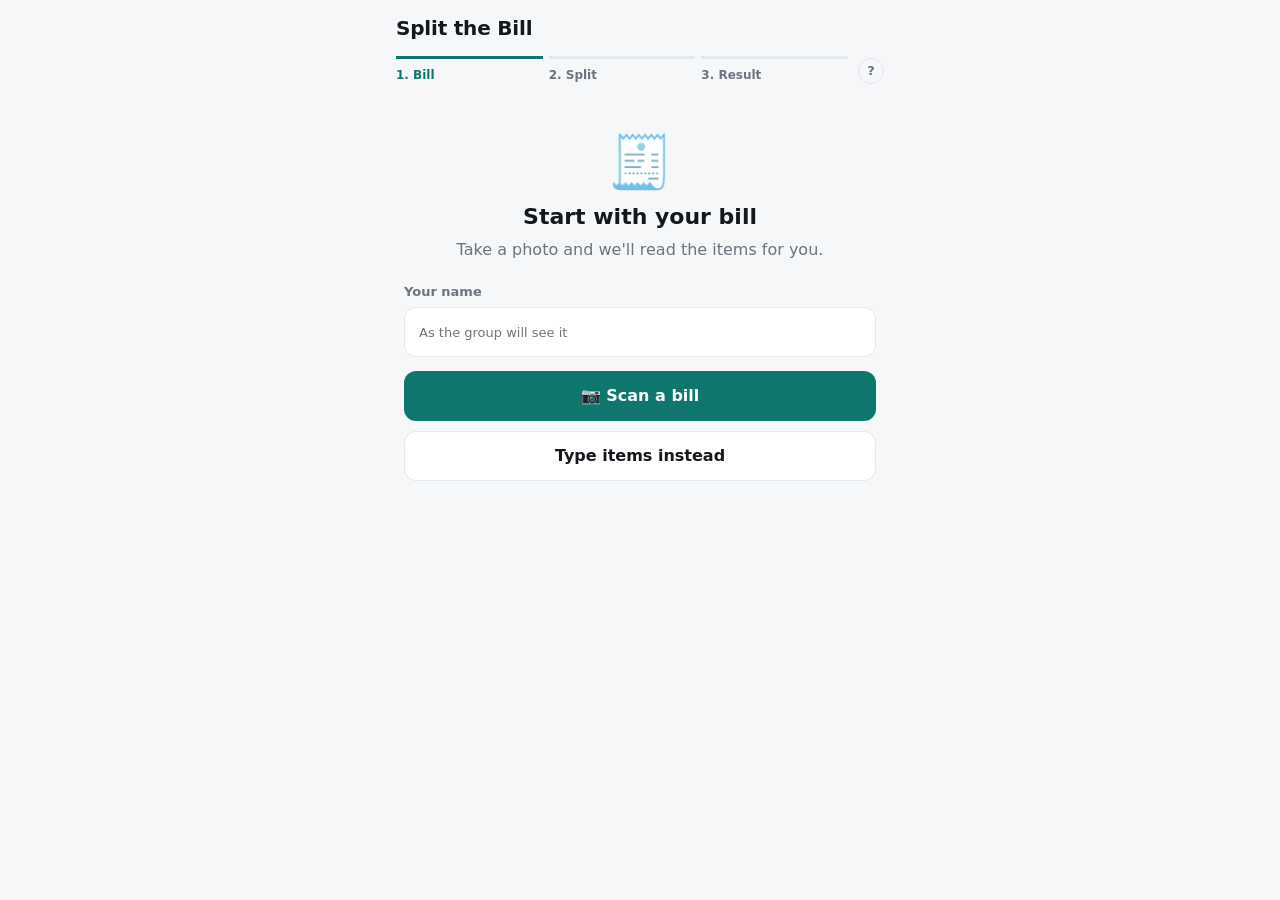
<file: public/index.html>
<!doctype html>
<html lang="en">
<head>
  <meta charset="utf-8">
  <meta name="viewport" content="width=device-width, initial-scale=1, viewport-fit=cover">
  <title>Split the Bill</title>
  <meta name="description" content="Scan a bill, pick who had what, and see what everyone owes.">
  <meta name="theme-color" content="#0f766e">
  <meta name="apple-mobile-web-app-capable" content="yes">
  <meta name="apple-mobile-web-app-title" content="Split">
  <link rel="manifest" href="manifest.webmanifest">
  <link rel="icon" href="icon-192.png">
  <link rel="apple-touch-icon" href="icon-192.png">
  <link rel="stylesheet" href="styles.css">
</head>
<body>
  <header class="top">
    <h1>Split the Bill</h1>
    <div class="acts">
      <button id="shareTop" class="sharebtn" data-act="share-bill" hidden></button>
      <button id="meChip" class="mechip" data-act="edit-me" aria-label="Change your name" hidden></button>
      <button id="reset" class="link" data-act="reset">New bill</button>
    </div>
  </header>

  <nav id="steps" class="steps" aria-label="Steps"></nav>

  <!-- Shown on every step while a bill is being read in the background -->
  <div id="scanStrip" class="strip" hidden>
    <span class="spin" aria-hidden="true"></span>
    <span id="scanMsg" class="grow" role="status"></span>
    <button class="link" data-act="cancel-scan">Cancel</button>
  </div>

  <main id="view"></main>

  <footer class="bottom">
    <button id="back" class="btn ghost" data-act="back">Back</button>
    <button id="next" class="btn primary" data-act="next"></button>
  </footer>

  <!-- Add / edit item -->
  <dialog id="sheet" class="sheet">
    <form id="itemForm" method="dialog" novalidate>
      <h2 id="sheetTitle">Add item</h2>
      <label>Item name
        <input id="fName" type="text" autocomplete="off" placeholder="e.g. Margherita pizza" enterkeyhint="next">
      </label>
      <div class="grid3">
        <label>Qty
          <input id="fQty" type="number" inputmode="decimal" min="0" step="any" value="1">
        </label>
        <label>Unit price <span class="muted">(optional)</span>
          <input id="fUnit" type="number" inputmode="decimal" min="0" step="0.01" placeholder="—">
        </label>
        <label>Price
          <input id="fTotal" type="number" inputmode="decimal" min="0" step="0.01" placeholder="0.00">
        </label>
      </div>
      <p id="fErr" class="err" hidden></p>
      <div class="sheet-actions">
        <button type="button" id="fDelete" class="btn danger" data-act="delete-item" hidden>Delete</button>
        <button type="button" class="btn ghost" data-act="close-sheet">Cancel</button>
        <button type="submit" class="btn primary">Save</button>
      </div>
    </form>
  </dialog>

  <!-- Rename a person -->
  <dialog id="personSheet" class="sheet">
    <form id="personEdit" method="dialog" novalidate>
      <h2>Edit person</h2>
      <label>Name
        <input id="eName" type="text" autocomplete="off" autocapitalize="words" maxlength="24" enterkeyhint="done">
      </label>
      <p id="eErr" class="err" hidden></p>
      <div class="sheet-actions">
        <button type="button" id="eDel" class="btn danger" data-act="del-person">Remove</button>
        <button type="button" class="btn ghost" data-act="close-sheet">Cancel</button>
        <button type="submit" class="btn primary">Save</button>
      </div>
    </form>
  </dialog>

  <!-- ? : how the current step works -->
  <dialog id="helpSheet" class="sheet">
    <div id="help" class="help-body"></div>
  </dialog>

  <!-- Less common ways to split one item -->
  <dialog id="optSheet" class="sheet">
    <div id="opts" class="opts"></div>
  </dialog>

  <!-- Quick round: what is left, one card at a time -->
  <dialog id="roundSheet" class="sheet">
    <div id="round" class="round"></div>
  </dialog>

  <!-- The name this phone's owner goes by on every bill -->
  <dialog id="meSheet" class="sheet">
    <form id="meEdit" method="dialog" novalidate>
      <h2>Your name</h2>
      <label>Name, as the group will see it
        <input id="mName" type="text" autocomplete="off" autocapitalize="words" maxlength="24" enterkeyhint="done">
      </label>
      <p id="mErr" class="err" hidden></p>
      <div class="sheet-actions">
        <button type="button" class="btn ghost" data-act="close-sheet">Cancel</button>
        <button type="submit" class="btn primary">Save</button>
      </div>
    </form>
  </dialog>

  <!-- The UPI ID everyone pays their share back to -->
  <dialog id="upiSheet" class="sheet">
    <form id="upiEdit" method="dialog" novalidate>
      <h2>Get paid via UPI</h2>
      <label>Your UPI ID
        <input id="uId" type="text" autocomplete="off" autocapitalize="none" autocorrect="off" spellcheck="false"
          inputmode="email" maxlength="100" placeholder="e.g. asha@okhdfcbank" enterkeyhint="done">
      </label>
      <p class="muted small">Everyone gets a button that opens their UPI app with you and their share filled in. They only enter their PIN. It is saved on this phone for your next bills.</p>
      <p id="uErr" class="err" hidden></p>
      <div class="sheet-actions">
        <button type="button" id="uDel" class="btn danger" data-act="del-upi">Remove</button>
        <button type="button" class="btn ghost" data-act="close-sheet">Cancel</button>
        <button type="submit" class="btn primary">Save</button>
      </div>
    </form>
  </dialog>

  <div id="toast" class="toast" role="status" hidden></div>
  <!-- What other people in a shared bill just did -->
  <div id="live" class="live-feed" aria-live="polite"></div>
  <input id="file" type="file" accept="image/*" hidden>

  <script type="module" src="app.js"></script>
</body>
</html>
</file>
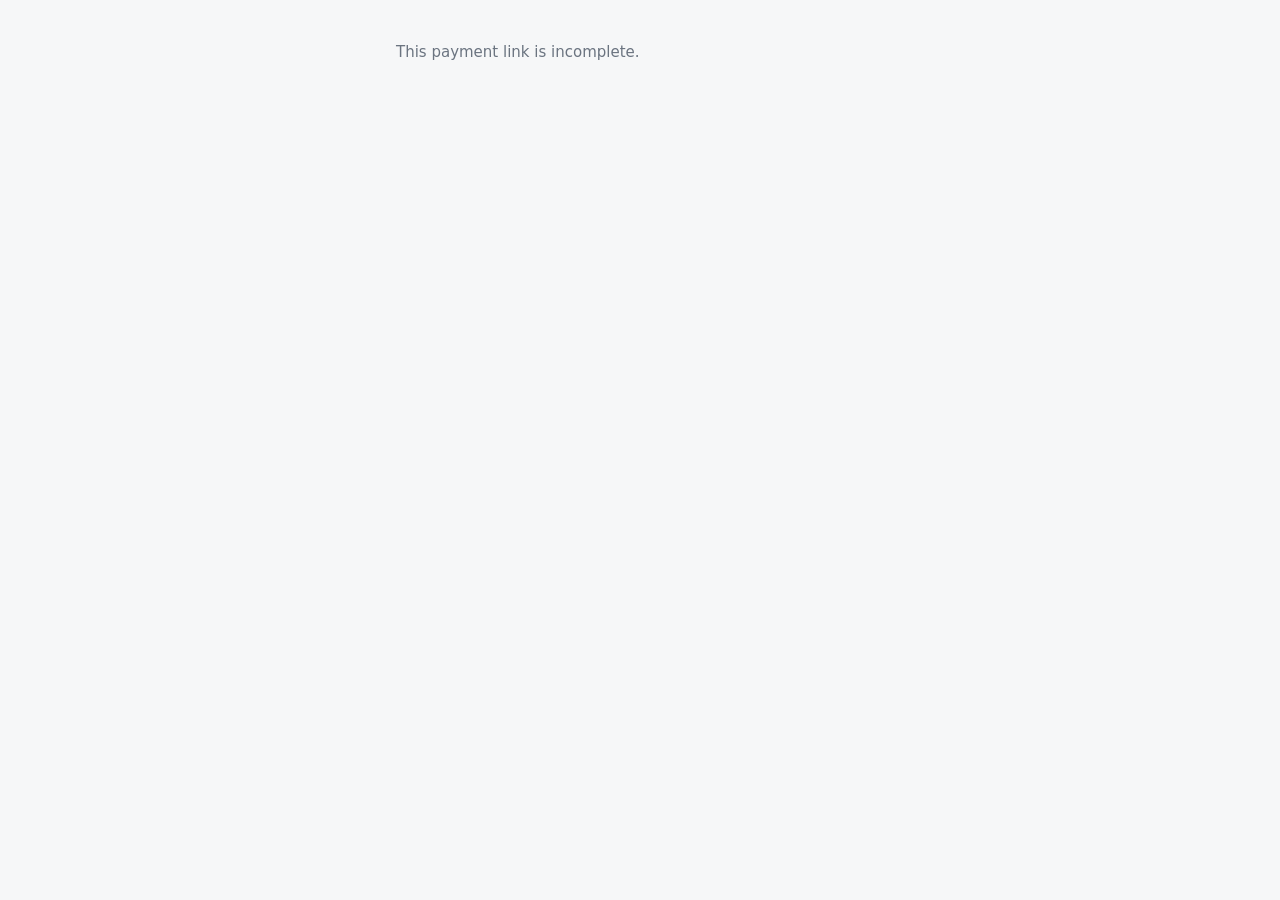
<file: public/pay.html>
<!doctype html>
<html lang="en">
<head>
  <meta charset="utf-8">
  <meta name="viewport" content="width=device-width, initial-scale=1, viewport-fit=cover">
  <title>Pay your share</title>
  <meta name="theme-color" content="#0f766e">
  <link rel="icon" href="icon-192.png">
  <link rel="stylesheet" href="styles.css">
  <style>
    main { padding: 40px 16px; display: grid; gap: 14px; align-content: start; }
    .grand .to { font-size: 18px; font-weight: 650; margin-top: 2px; }
  </style>
</head>
<body>
  <!-- Opened from a "Pay via UPI" link in a chat: chat apps don't let upi:// links be tapped, a web page can. -->
  <main id="view"><p class="lead">This payment link is incomplete.</p></main>
  <script type="module">
    import * as UPI from './upi.js';
    const q = new URLSearchParams(location.search), pa = (q.get('pa') || '').trim(), pn = (q.get('pn') || pa).slice(0, 40);
    const am = Math.round(Number(q.get('am')) * 100), c = Number.isFinite(am) && am > 0 && am < 1e11 ? am : 0;
    const esc = (s) => String(s).replace(/[&<>"']/g, (ch) => ({ '&': '&amp;', '<': '&lt;', '>': '&gt;', '"': '&quot;', "'": '&#39;' }[ch]));
    const fmt = (n) => '₹' + (n / 100).toLocaleString('en-IN', { minimumFractionDigits: 2, maximumFractionDigits: 2 });
    if (UPI.VPA.test(pa)) {
      const to = { pa, pn }, note = (q.get('tn') || '').slice(0, 50) || undefined;
      document.getElementById('view').innerHTML = `
        <div class="grand"><div class="muted small">${c ? 'Your share' : 'Pay'}</div>${c ? `<div class="big">${fmt(c)}</div>` : ''}
          <div class="to">to ${esc(pn)}</div></div>
        <div class="pay"><a class="btn primary block" href="${esc(UPI.link(to, c, undefined, note))}">Open UPI app</a>${UPI.appButtons(to, c, note)}
          <p class="muted small">${esc(pa)} · <button class="link" id="copy">Copy UPI ID</button></p></div>`;
      document.getElementById('copy').onclick = async (e) => {
        try { await navigator.clipboard.writeText(pa); e.target.textContent = 'Copied'; } catch { e.target.textContent = pa; }
      };
    }
  </script>
</body>
</html>
</file>
<file: public/styles.css>
:root {
  --bg: #f6f7f8;
  --card: #ffffff;
  --text: #14181c;
  --muted: #6b7480;
  --line: #e4e7eb;
  --accent: #0f766e;
  --accent-ink: #ffffff;
  --danger: #c0392b;
  --radius: 14px;
  color-scheme: light dark;
}
@media (prefers-color-scheme: dark) {
  :root {
    --bg: #0f1214;
    --card: #1a1f23;
    --text: #eef1f4;
    --muted: #95a0ac;
    --line: #2a3138;
    --accent: #2dd4bf;
    --accent-ink: #06201d;
    --danger: #ff7b6b;
  }
}

* { box-sizing: border-box; -webkit-tap-highlight-color: transparent; }
html, body { height: 100%; }
body {
  margin: 0 auto;
  max-width: 520px;
  display: flex;
  flex-direction: column;
  background: var(--bg);
  color: var(--text);
  font: 16px/1.4 system-ui, -apple-system, "Segoe UI", Roboto, sans-serif;
}
button, input, select { font: inherit; color: inherit; }
button { cursor: pointer; border: 0; background: none; padding: 0; }
h1, h2, p { margin: 0; }
.muted { color: var(--muted); }
.small { font-size: 13px; }
.grow { flex: 1; min-width: 0; }
[hidden] { display: none !important; }

/* Header + steps */
.top {
  display: flex; align-items: center; justify-content: space-between;
  padding: calc(14px + env(safe-area-inset-top)) 16px 6px;
}
.top h1 { font-size: 20px; letter-spacing: -0.01em; }
.top h1 { white-space: nowrap; }
.top .acts { display: flex; align-items: center; gap: 12px; min-width: 0; }
/* Share / Invite on the host's Split and Result steps, with how many have confirmed */
.sharebtn {
  display: inline-flex; align-items: center; gap: 5px; padding: 5px 11px; border-radius: 999px;
  background: color-mix(in srgb, var(--accent) 12%, var(--card)); color: var(--accent);
  font-size: 13px; font-weight: 700; white-space: nowrap;
}
.sharebtn b { font-weight: 600; color: var(--text); font-variant-numeric: tabular-nums; }
/* Who this phone belongs to; tap to change the name */
.mechip {
  display: inline-flex; align-items: center; gap: 5px; max-width: 132px; padding: 5px 10px;
  border: 1px solid var(--line); border-radius: 999px; background: var(--card);
  font-size: 13px; font-weight: 600;
}
.mechip span { overflow: hidden; text-overflow: ellipsis; white-space: nowrap; }
.mechip svg { flex: none; color: var(--muted); }
.link { color: var(--accent); font-weight: 600; font-size: 14px; padding: 6px 0; }

.steps { display: flex; gap: 6px; padding: 8px 16px 12px; }
.steps button {
  flex: 1; text-align: left; font-size: 12px; font-weight: 600; color: var(--muted);
  padding-top: 8px; border-top: 3px solid var(--line);
}
.steps button.done { border-color: var(--accent); color: var(--text); }
.steps button.now { border-color: var(--accent); color: var(--accent); }
.steps button:disabled { cursor: default; }

main { flex: 1; overflow-y: auto; padding: 4px 16px 24px; }
.lead { font-size: 15px; color: var(--muted); margin: 2px 0 14px; }

/* Cards and rows */
.card {
  background: var(--card); border: 1px solid var(--line); border-radius: var(--radius);
  margin-bottom: 10px; overflow: hidden;
}
.card.pad { padding: 14px; }
.row {
  display: flex; align-items: center; gap: 12px; width: 100%;
  padding: 13px 14px; text-align: left;
}
.card > .row + .row, .card > .item + .item { border-top: 1px solid var(--line); }
.row .name { font-weight: 600; overflow: hidden; text-overflow: ellipsis; white-space: nowrap; }
.row .sub { font-size: 13px; color: var(--muted); }
.amt { font-weight: 600; font-variant-numeric: tabular-nums; white-space: nowrap; }
.row.flag { background: color-mix(in srgb, #e0a800 14%, var(--card)); }
.sub.warn { color: #b07d00; font-weight: 600; }
.row.add { color: var(--accent); font-weight: 600; justify-content: center; }

/* Buttons */
.btn {
  min-height: 50px; padding: 0 18px; border-radius: 12px; font-weight: 650;
  display: inline-flex; align-items: center; justify-content: center; gap: 8px;
}
.btn.primary { background: var(--accent); color: var(--accent-ink); }
.btn.primary:disabled { background: var(--line); color: var(--muted); cursor: default; }
.btn.ghost { background: var(--card); border: 1px solid var(--line); }
.btn.danger { color: var(--danger); margin-right: auto; padding: 0 6px; }
.btn.block { width: 100%; }

.bottom {
  display: flex; gap: 10px;
  padding: 10px 16px calc(12px + env(safe-area-inset-bottom));
  background: var(--bg); border-top: 1px solid var(--line);
}
.bottom .primary { flex: 1; }

/* Empty state */
.empty { text-align: center; padding: 36px 8px 8px; }
.empty .art { font-size: 52px; line-height: 1; margin-bottom: 14px; }
.empty h2 { font-size: 22px; margin-bottom: 6px; }
.empty p { color: var(--muted); margin-bottom: 22px; }
.empty .btn { margin-bottom: 10px; }
.empty .hi { margin-bottom: 14px; }
.empty .hi .link { font-size: inherit; padding: 0; }
.mefield { text-align: left; margin-bottom: 14px; }
.mefield label { display: block; font-size: 13px; font-weight: 600; color: var(--muted); }
.mefield input {
  display: block; width: 100%; height: 50px; margin-top: 6px; padding: 0 14px; border-radius: 12px;
  border: 1px solid var(--line); background: var(--card); color: var(--text); font-weight: 400;
}

/* Totals */
.totals .row { padding: 11px 14px; }
.totals input, .totals select {
  width: 120px; text-align: right; padding: 8px 10px; border-radius: 10px;
  border: 1px solid var(--line); background: var(--bg);
}
.totals select { width: auto; text-align: left; }
.note { font-size: 13px; color: var(--muted); padding: 0 14px 12px; }

/* People */
.addrow { display: flex; gap: 8px; margin-bottom: 14px; }
.addrow input {
  flex: 1; min-width: 0; height: 50px; padding: 0 14px; border-radius: 12px;
  border: 1px solid var(--line); background: var(--card);
}
.dot {
  width: 34px; height: 34px; border-radius: 50%; background: var(--c); color: #fff;
  display: grid; place-items: center; font-weight: 700; font-size: 14px; flex: none;
}
.x { color: var(--muted); font-size: 22px; padding: 4px 8px; line-height: 1; }

/* Assign */
/* Segmented control (Left / Yours / All) */
.seg {
  display: flex; padding: 3px; margin: 0 0 6px; border-radius: 12px;
  background: color-mix(in srgb, var(--muted) 14%, var(--bg));
}
.seg button {
  flex: 1; padding: 7px 8px; border-radius: 9px; font-size: 14px; font-weight: 600; color: var(--muted);
}
.seg [aria-pressed="true"] { background: var(--card); color: var(--text); box-shadow: 0 1px 2px rgb(0 0 0 / .12); }
/* Person rail: pick someone, then tap what they had */
.rail {
  position: sticky; top: -4px; z-index: 5; display: flex; gap: 4px; overflow-x: auto;
  margin: -4px -16px 10px; padding: 8px 0 10px 12px; background: var(--bg);
  border-bottom: 1px solid var(--line); scrollbar-width: none;
}
.rail::-webkit-scrollbar { display: none; }
.rail .tile { position: relative; flex: 1 0 68px; max-width: 96px; display: flex; }
.rail .tile > [role="tab"] { flex: 1; max-width: none; min-width: 0; }
/* Pencil on the picked person's avatar: tapping them again renames or removes. The tile takes the tap. */
.rail .edit {
  position: absolute; top: 2px; left: calc(50% + 8px); width: 22px; height: 22px; border-radius: 50%;
  display: grid; place-items: center; background: var(--card); color: var(--text); pointer-events: none;
  border: 1px solid var(--line); box-shadow: 0 0 0 2px var(--bg);
}
/* A name can be held to pick several people, so the rail must not start a text selection or callout. */
.rail { -webkit-user-select: none; user-select: none; -webkit-touch-callout: none; }
/* Picking several: each tile shows a tick in the pencil's place. */
.rail .check {
  position: absolute; top: 4px; left: calc(50% + 10px); width: 18px; height: 18px; border-radius: 50%;
  display: grid; place-items: center; pointer-events: none; font-size: 11px; font-weight: 700;
  background: var(--card); border: 1.5px solid var(--muted); box-shadow: 0 0 0 2px var(--bg); color: #fff;
}
.rail [aria-selected="true"] + .check { background: var(--c); border-color: var(--c); }
.rail [role="tab"], .rail .adder {
  flex: 1 0 68px; max-width: 96px; display: grid; justify-items: center; gap: 2px;
  padding: 6px 4px; border-radius: 12px; --c: var(--accent);
}
.rail .dot { width: 44px; height: 44px; font-size: 17px; margin-bottom: 4px; opacity: .55; }
.rail .dot.every { background: transparent; color: var(--muted); border: 1.5px dashed var(--muted); font-size: 13px; }
.rail .rname { font-size: 13px; font-weight: 600; color: var(--muted); max-width: 100%; overflow: hidden; text-overflow: ellipsis; white-space: nowrap; }
.rail .rtot { font-size: 12px; color: var(--muted); font-variant-numeric: tabular-nums; white-space: nowrap; }
.rail [aria-selected="true"] { background: color-mix(in srgb, var(--c) 12%, var(--card)); }
.rail [aria-selected="true"] .dot { opacity: 1; box-shadow: 0 0 0 2px var(--bg), 0 0 0 4px var(--c); }
.rail [aria-selected="true"] .dot.every { background: var(--accent); color: var(--accent-ink); border-color: var(--accent); }
.rail .adder[aria-expanded="true"] .dot { opacity: 1; color: var(--accent); border-color: var(--accent); border-style: solid; }
.rail .adder .dot { font-size: 22px; font-weight: 500; }
/* Add stays put at the right edge; the people scroll underneath it. */
.rail .adder {
  position: sticky; right: 0; flex: 0 0 76px; margin-left: auto; padding-right: 12px;
  background: var(--bg); border-radius: 0; border-left: 1px solid var(--line);
}
.pick:disabled { cursor: default; }
.lead .link { font-size: 13px; padding: 0; margin-left: 4px; }
.banner.calm { background: color-mix(in srgb, var(--accent) 10%, var(--card)); }
.rail [aria-selected="true"] .rname, .rail [aria-selected="true"] .rtot { color: var(--text); }

.item.on { background: color-mix(in srgb, var(--c) 11%, var(--card)); }
.tick {
  width: 24px; height: 24px; flex: none; border-radius: 50%; border: 1.5px solid var(--muted);
  display: grid; place-items: center; font-size: 14px; font-weight: 700; color: #fff;
}
.item.on .tick { background: var(--c); border-color: var(--c); }
.item.on .tick:empty { background: transparent; }
.stack { display: flex; flex: none; }
.cnt {
  height: 24px; padding: 0 8px; border-radius: 999px; background: var(--c); color: #fff;
  display: inline-grid; place-items: center; font-size: 11px; font-weight: 700; white-space: nowrap;
  box-shadow: 0 0 0 2px var(--card);
}
.stack .cnt + .cnt { margin-left: -5px; }
.cnt.grp { background: var(--muted); }
.slots { display: flex; flex-wrap: wrap; gap: 8px; padding: 0 14px 12px 50px; }
.slot {
  min-width: 46px; height: 40px; padding: 0 9px; border-radius: 999px; border: 1.5px solid var(--line);
  background: var(--card); display: inline-flex; align-items: center; justify-content: center;
}
.slot.free { border-style: dashed; border-color: var(--muted); color: var(--muted); font-size: 18px; background: transparent; }
.slot[aria-pressed="true"] { border-color: var(--c); background: color-mix(in srgb, var(--c) 16%, var(--card)); }
.slot .dot + .dot { margin-left: -7px; }
.slot:disabled { cursor: default; }
.dot.sm { width: 24px; height: 24px; font-size: 11px; box-shadow: 0 0 0 2px var(--card); }
.stack .dot + .dot { margin-left: -7px; }
.item .hint { padding: 0 14px 10px 50px; }
.item .hint.flat { padding: 6px 0 0; margin: 0; }
.uamt { min-width: 76px; text-align: right; }
.recent { display: flex; flex-wrap: wrap; align-items: center; gap: 8px; margin-bottom: 14px; }
.recent .sub { font-size: 13px; color: var(--muted); width: 100%; }
.pair { display: grid; grid-template-columns: 1fr 1fr; gap: 10px; margin-top: 14px; }
.chip {
  min-height: 40px; padding: 0 14px; border-radius: 999px; font-weight: 600; font-size: 15px;
  border: 1.5px solid var(--line); background: transparent;
}
.chip[aria-pressed="true"] { background: var(--c, var(--accent)); border-color: var(--c, var(--accent)); color: #fff; }
.hint { font-size: 13px; color: var(--muted); padding: 0 14px 12px; margin-top: -4px; }
.hint .link { font-size: 13px; padding: 0; }
.uneven { border-top: 1px solid var(--line); padding: 6px 14px 10px; }
.uneven .urow { display: flex; align-items: center; gap: 10px; padding: 6px 0; }
.stepper { display: flex; align-items: center; gap: 4px; }
.stepper button {
  width: 36px; height: 36px; border-radius: 10px; border: 1px solid var(--line);
  font-size: 20px; line-height: 1; background: var(--bg);
}
.stepper span { min-width: 26px; text-align: center; font-weight: 700; }
.banner {
  display: flex; align-items: center; gap: 10px; padding: 12px 14px; margin-bottom: 10px;
  border-radius: var(--radius); background: color-mix(in srgb, #e0a800 16%, var(--card)); font-size: 14px;
}

/* Result */
.grand { text-align: center; padding: 10px 0 14px; }
.grand .check { margin: 6px 0 0; }
details.card .row.add { border-top: 1px solid var(--line); }
.grand .big { font-size: 34px; font-weight: 750; letter-spacing: -0.02em; font-variant-numeric: tabular-nums; }
details.card summary { list-style: none; cursor: pointer; }
details.card summary::-webkit-details-marker { display: none; }
details.card .owes { font-size: 20px; font-weight: 750; font-variant-numeric: tabular-nums; }
details.card .chev { color: var(--muted); transition: transform .15s; }
details[open] .chev { transform: rotate(90deg); }
.lines { border-top: 1px solid var(--line); padding: 8px 14px 12px; font-size: 14px; }
.lines div { display: flex; justify-content: space-between; gap: 12px; padding: 3px 0; }
.lines div span:last-child { font-variant-numeric: tabular-nums; white-space: nowrap; }
.check { text-align: center; font-size: 13px; color: var(--muted); margin: 14px 0; }

/* Bottom sheet */
.sheet {
  border: 0; padding: 0; margin: auto auto 0; width: 100%; max-width: 520px;
  background: var(--card); color: var(--text); border-radius: 20px 20px 0 0;
}
.sheet::backdrop { background: rgba(0, 0, 0, .45); }
.sheet form { padding: 20px 16px calc(16px + env(safe-area-inset-bottom)); display: grid; gap: 14px; }
.sheet h2 { font-size: 18px; }
.sheet label { display: grid; gap: 6px; font-size: 13px; font-weight: 600; color: var(--muted); }
.sheet input {
  width: 100%; height: 48px; padding: 0 12px; border-radius: 12px; font-size: 16px;
  border: 1px solid var(--line); background: var(--bg); color: var(--text);
}
.grid3 { display: grid; grid-template-columns: 0.7fr 1.2fr 1.2fr; gap: 10px; align-items: end; }
.sheet-actions { display: flex; gap: 10px; justify-content: flex-end; }
.err { color: var(--danger); font-size: 14px; }

/* Background scan strip + live items + toast */
.strip {
  display: flex; align-items: center; gap: 10px; margin: 0 16px 10px; padding: 10px 14px;
  border-radius: 12px; background: color-mix(in srgb, var(--accent) 12%, var(--card));
  font-size: 14px; font-weight: 600; font-variant-numeric: tabular-nums;
}
.strip .link { padding: 0; }
.spin {
  width: 16px; height: 16px; flex: none; border-radius: 50%;
  border: 2.5px solid color-mix(in srgb, var(--accent) 30%, transparent); border-top-color: var(--accent);
  animation: spin .8s linear infinite;
}
@keyframes spin { to { transform: rotate(360deg); } }
.card.live { border-style: dashed; }
/* only the newest row animates */
.card.live .row:last-child:not(.sub) { animation: pop .25s ease-out; }
@keyframes pop { from { opacity: 0; transform: translateY(4px); } }
.toast {
  position: fixed; left: 50%; bottom: calc(84px + env(safe-area-inset-bottom)); transform: translateX(-50%);
  background: var(--text); color: var(--bg); padding: 10px 16px; border-radius: 999px;
  font-size: 14px; font-weight: 600; max-width: calc(100% - 32px); text-align: center; z-index: 20;
}
.toast:has(button) { border-radius: 16px; width: max-content; }
.toast button {
  display: block; margin: 8px auto 2px; padding: 7px 14px; border-radius: 999px;
  background: var(--bg); color: var(--text); font-weight: 700;
}

/* Shared bills */
.banner .sub { font-size: 13px; color: var(--muted); }
.join h2 { font-size: 18px; margin-bottom: 12px; }
.join .addrow { margin: 0; }
.join .addrow input { background: var(--bg); }
.card > .lines:first-child { border-top: 0; }
.rail [role="tab"][tabindex="-1"] { cursor: default; }

/* Left / Yours / All above the Split list */
.seg.filter { margin: 0 0 10px; }
.seg.filter button { display: flex; align-items: center; justify-content: center; gap: 5px; min-width: 0; font-size: 13px; }
.seg.filter b {
  min-width: 20px; padding: 1px 6px; border-radius: 999px; font-size: 12px;
  background: color-mix(in srgb, var(--muted) 18%, transparent); font-variant-numeric: tabular-nums;
}
.seg.filter .fname { overflow: hidden; text-overflow: ellipsis; white-space: nowrap; }
.fold {
  display: flex; align-items: center; gap: 10px; width: 100%; padding: 12px 14px; margin-bottom: 10px;
  border: 1px dashed var(--line); border-radius: var(--radius); font-size: 14px; color: var(--muted); text-align: left;
}
.fold .link { padding: 0; }
.card.none { display: flex; flex-direction: column; align-items: flex-start; gap: 4px; font-size: 14px; color: var(--muted); }
.card.none b { color: var(--text); }
.banner.two { flex-wrap: wrap; row-gap: 0; column-gap: 18px; }
.banner.two .grow { flex-basis: 100%; }

/* Someone with nothing picked yet: a dashed ring, so the host can see who is left */
.rail .none:not([aria-selected="true"]) .dot { outline: 2px dashed var(--c); outline-offset: 2px; }

/* Item search: a button on the filter row, then a field pinned under the rail */
.seg .sbtn { flex: 0 0 40px; display: grid; place-items: center; padding: 0; }
.find {
  position: sticky; top: calc(var(--rail-h, 0px) - 4px); z-index: 4;
  display: flex; align-items: center; gap: 8px; margin: -6px -16px 4px; padding: 6px 16px 10px; background: var(--bg);
}
.find > svg { position: absolute; left: 28px; color: var(--muted); pointer-events: none; }
.find input {
  flex: 1; min-width: 0; height: 40px; padding: 0 12px 0 36px; border-radius: 12px; font-size: 16px;
  border: 1.5px solid var(--line); background: var(--card); color: var(--text);
}
.find input:focus { outline: none; border-color: var(--accent); }
.find input::-webkit-search-cancel-button { display: none; }
.find .x { flex: none; width: 40px; height: 40px; font-size: 22px; color: var(--muted); }
.item[hidden] { display: none; }
.card.found > .item { border-top: 0; }
.card.found > .item:not([hidden]) ~ .item:not([hidden]) { border-top: 1px solid var(--line); }

/* Item row with its ⋯ button for the less common ways to split it */
.item .head { display: flex; align-items: stretch; }
.item .head .row { flex: 1; min-width: 0; }
.item .head:has(.more) .row { padding-right: 4px; }
.more { flex: none; width: 40px; display: grid; place-items: center; color: var(--muted); padding-right: 6px; }
.opts { padding: 20px 16px calc(16px + env(safe-area-inset-bottom)); display: grid; gap: 4px; }
.opts h2 { margin-bottom: 8px; overflow: hidden; text-overflow: ellipsis; white-space: nowrap; }
.opts .opt { border: 1px solid var(--line); border-radius: 12px; margin-bottom: 6px; }
.opts .opt .name { white-space: normal; }
.opts .btn { margin-top: 6px; }

/* One tip at a time on the host's Split step; it goes once the host does what it says */
.tip {
  display: flex; align-items: flex-start; gap: 6px; margin: 0 0 12px; padding: 10px 6px 10px 12px;
  border-radius: 12px; border: 1px dashed color-mix(in srgb, var(--accent) 45%, var(--line));
  font-size: 14px; color: var(--text); background: color-mix(in srgb, var(--accent) 6%, var(--bg));
}
.tip .link { font-size: 14px; padding: 0; }
.tip .x { font-size: 18px; padding: 0 6px; margin-top: -1px; }
/* The Share tip draws the eye to the header button */
.sharebtn.nudge { animation: nudge 1.4s ease-out 3; }
@keyframes nudge { 0% { box-shadow: 0 0 0 0 color-mix(in srgb, var(--accent) 55%, transparent); } 100% { box-shadow: 0 0 0 10px transparent; } }
@media (prefers-reduced-motion: reduce) { .sharebtn.nudge { animation: none; outline: 2px solid var(--accent); } }

/* ? at the end of the steps bar, and its sheet */
.steps .help {
  flex: none; align-self: flex-end; width: 26px; height: 26px; margin-left: 4px; border-radius: 50%;
  border: 1.5px solid var(--line); color: var(--muted); font-size: 13px; font-weight: 700; padding: 0;
  display: grid; place-items: center;
}
.help-body { padding: 20px 16px calc(16px + env(safe-area-inset-bottom)); }
.help-body ul { margin: 12px 0 18px; padding-left: 18px; display: grid; gap: 10px; font-size: 15px; }
.help-body .tipsback { margin-right: auto; }

/* Paying back by UPI */
a.btn { text-decoration: none; }
.pay { display: grid; gap: 10px; margin: 4px 0 14px; text-align: center; align-content: start; }
.pay .apps { display: flex; flex-wrap: wrap; justify-content: center; gap: 14px; }
.app { display: block; border-radius: 11px; overflow: hidden; box-shadow: 0 0 0 1px var(--line); line-height: 0; }
.app img { display: block; width: 44px; height: 44px; }
.pay .link { font-size: 13px; padding: 0; }
.center { text-align: center; }
p.center { margin: 4px 0 14px; }
.row.upi-add { width: 100%; margin-bottom: 12px; border: 1px dashed var(--line); border-radius: var(--radius); }

/* Bill meter: the people row's bottom edge fills in each person's colour */
.rail.metered {
  border-bottom: 0; padding-bottom: 13px;
  background: var(--meter) left bottom / 100% 4px no-repeat, var(--bg);
}
.leftline { display: flex; align-items: center; gap: 14px; margin: -2px 0 8px; font-size: 13px; color: var(--muted); }
.leftline b { color: var(--text); font-variant-numeric: tabular-nums; }
.leftline .grow { overflow: hidden; text-overflow: ellipsis; white-space: nowrap; }
.leftline .link { font-size: 13px; padding: 4px 0; white-space: nowrap; }

/* Quick round: one card at a time */
.round { position: relative; overflow: hidden; padding: 16px 16px calc(16px + env(safe-area-inset-bottom)); display: grid; gap: 12px; }
.rhead { display: flex; align-items: center; gap: 10px; }
.rhead b { font-size: 17px; }
.rhead .x { margin-right: -8px; }
.rbar { height: 4px; border-radius: 999px; background: var(--line); overflow: hidden; margin-top: -6px; }
.rbar span { display: block; height: 100%; background: var(--accent); transition: width .3s ease-out; }
.rcard {
  text-align: center; padding: 22px 16px 18px; border-radius: 18px;
  border: 1.5px solid color-mix(in srgb, var(--c) 40%, var(--line));
  background: color-mix(in srgb, var(--c) 7%, var(--card));
}
.rcard .rkind { font-size: 34px; line-height: 1; margin-bottom: 8px; }
.rcard .rname { font-size: 20px; font-weight: 700; overflow-wrap: anywhere; }
.rcard .ramt { font-size: 26px; font-weight: 750; font-variant-numeric: tabular-nums; margin: 2px 0 4px; }
.rcard.in { animation: cardin .22s ease-out; }
.rcard.fly { animation: flyr .22s ease-in forwards; }
.rcard.flyl { animation: flyl .22s ease-in forwards; }
@keyframes cardin { from { opacity: 0; transform: translateY(10px) scale(.97); } }
@keyframes flyr { to { opacity: 0; transform: translateX(60%) rotate(8deg); } }
@keyframes flyl { to { opacity: 0; transform: translateX(-60%) rotate(-8deg); } }
.rmsg { min-height: 18px; margin-top: -4px; text-align: center; font-size: 13px; font-weight: 600; color: var(--accent); }
.rq { font-size: 14px; font-weight: 600; color: var(--muted); }
.rpeople { display: flex; flex-wrap: wrap; gap: 8px; }
.round .sheet-actions .rgo, .round .sheet-actions .primary { flex: 1; }
.rend { text-align: center; padding: 10px 0 4px; display: grid; gap: 6px; }
.rend .big { font-size: 46px; line-height: 1; animation: cheer .6s ease-out; }
@keyframes cheer { 30% { transform: scale(1.12); } 100% { transform: none; } }
.rend h2 { font-size: 20px; }
.confetti { position: absolute; inset: 0; pointer-events: none; }
.confetti i {
  position: absolute; top: -12px; left: var(--x); width: 8px; height: 12px; border-radius: 2px;
  background: var(--c); transform: rotate(var(--r)); animation: fall 1.3s ease-in var(--d) forwards;
}
@keyframes fall { to { transform: translateY(320px) rotate(calc(var(--r) + 300deg)); opacity: 0; } }

@media (prefers-reduced-motion: reduce) {
  .rbar span { transition: none; }
  .rcard.in, .rcard.fly, .rcard.flyl, .rend .big { animation: none; }
  .confetti { display: none; }
}

/* Live activity on a shared bill: who just did what, and a flash on what it touched */
.live-feed {
  position: fixed; bottom: calc(84px + env(safe-area-inset-bottom)); left: 50%; transform: translateX(-50%); z-index: 19;
  max-width: calc(100% - 32px); pointer-events: none;
}
.live-feed .note {
  display: flex; align-items: center; gap: 8px; padding: 6px 14px 6px 6px; border-radius: 999px;
  background: var(--card); border: 1px solid var(--line); box-shadow: 0 4px 14px rgb(0 0 0 / .14);
  font-size: 13px; font-weight: 600; animation: notein .25s ease-out;
  transition: opacity .3s, transform .3s;
}
.live-feed .note:not(:has(.dot)) { padding-left: 14px; }
.live-feed .note span:last-child { overflow: hidden; text-overflow: ellipsis; white-space: nowrap; }
.live-feed .note.out { opacity: 0; transform: translateY(6px); }
@keyframes notein { from { opacity: 0; transform: translateY(8px) scale(.96); } }
.item.ping { animation: ping 1.4s ease-out; }
.item.ping .stack > * { animation: popin .4s cubic-bezier(.3, 1.6, .5, 1); }
@keyframes ping { from { background: color-mix(in srgb, var(--pc) 30%, var(--card)); } }
@keyframes popin { from { transform: scale(.3); opacity: 0; } }
.rail .ping .dot { animation: bump .5s cubic-bezier(.3, 1.6, .5, 1); }
@keyframes bump { 40% { transform: scale(1.18); } }
@media (prefers-reduced-motion: reduce) {
  .live-feed .note, .item.ping, .item.ping .stack > *, .rail .ping .dot { animation: none; }
}
</file>
